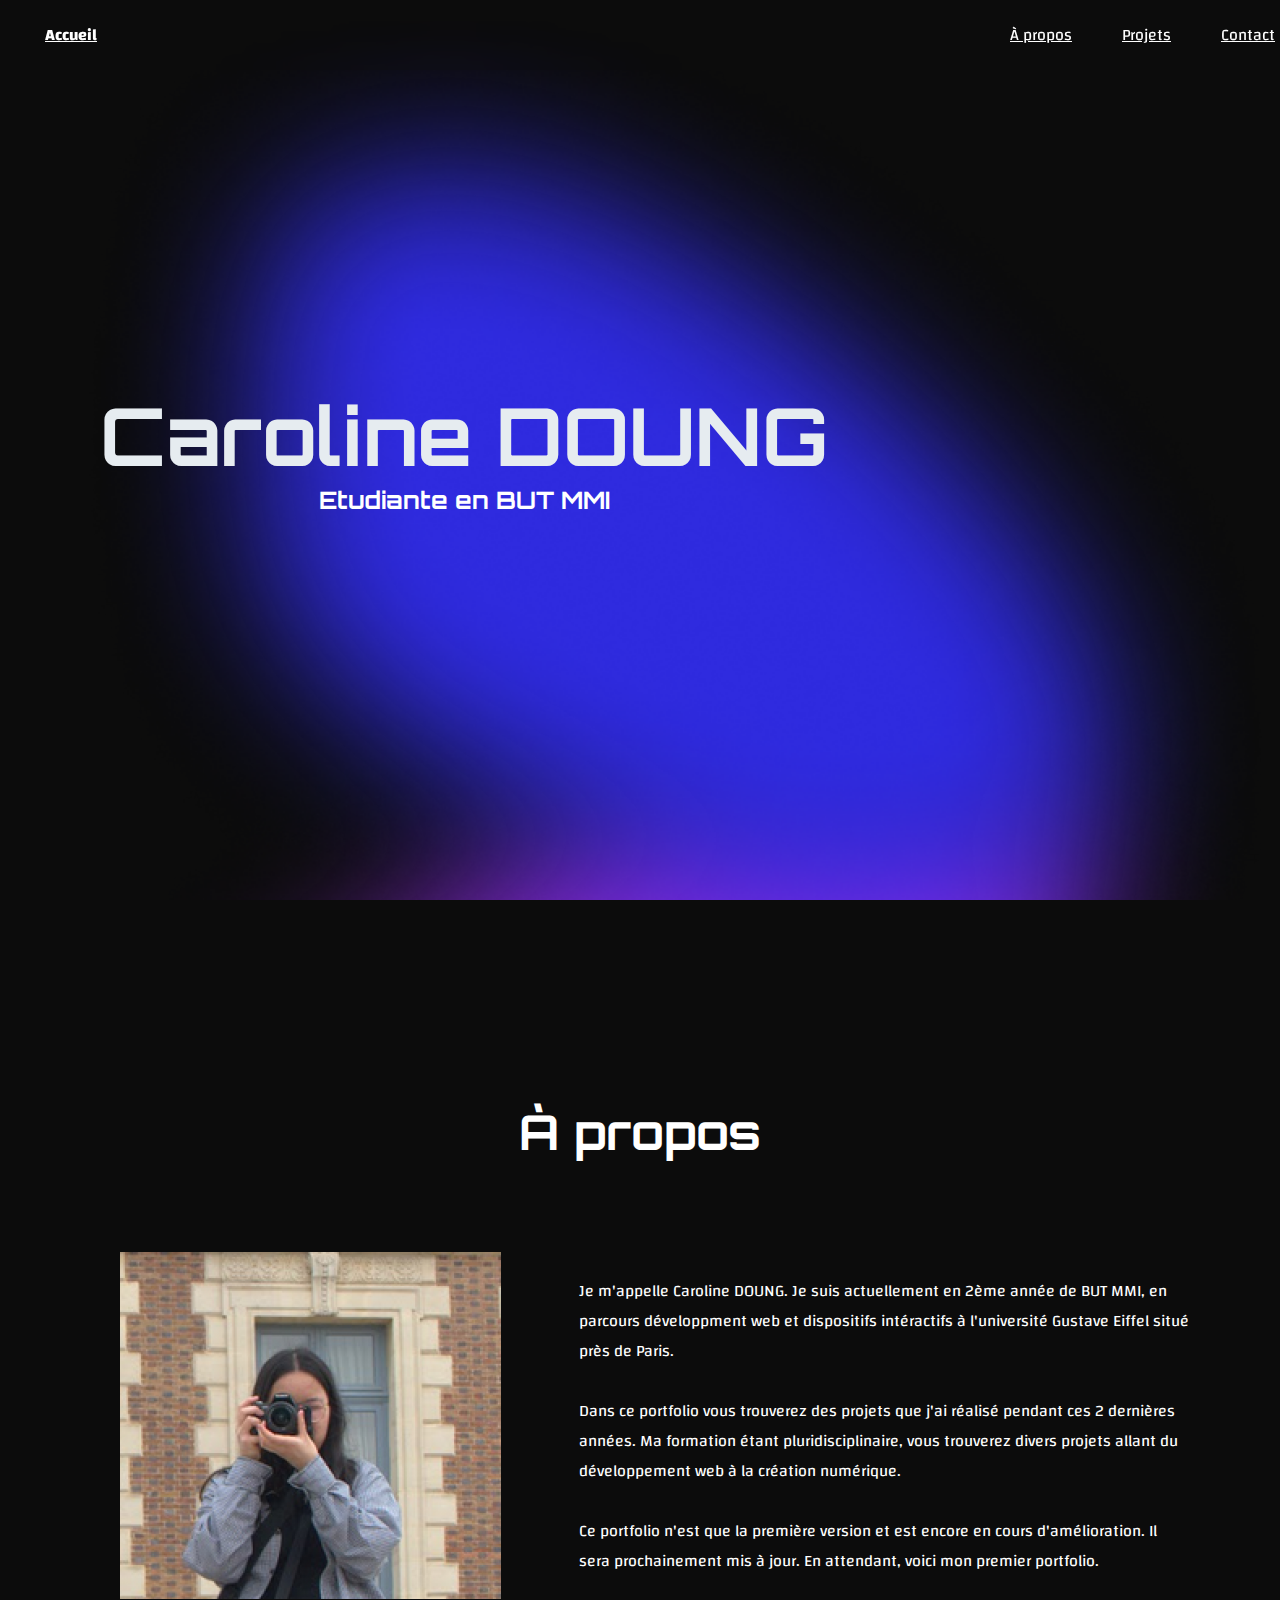
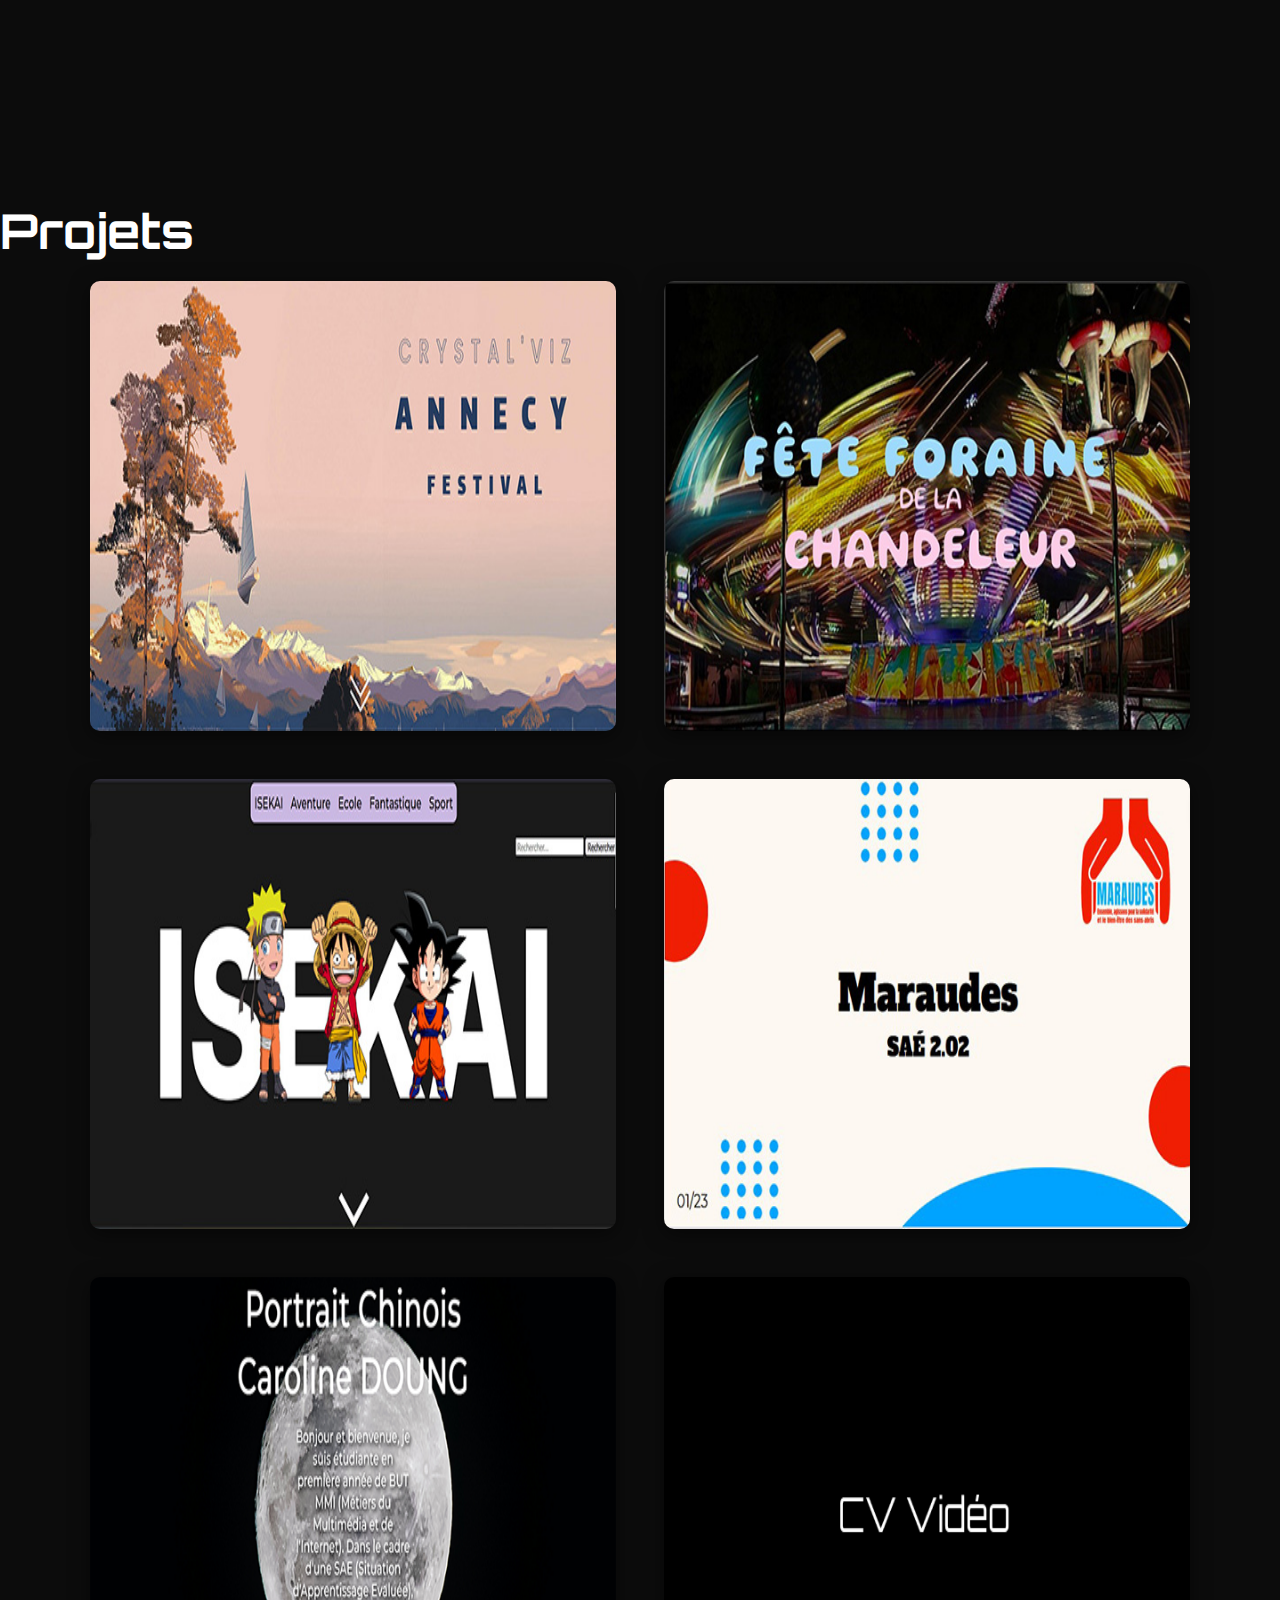
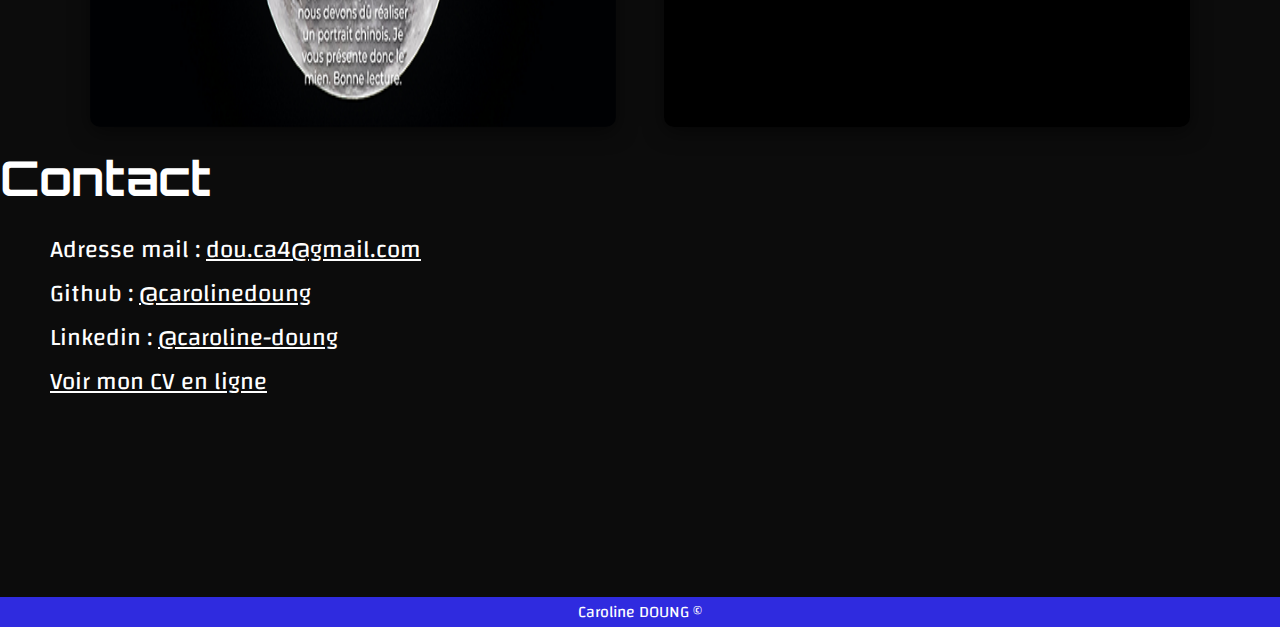
<file: index.html>
<!DOCTYPE html>
<html lang="fr">
<head>
    <meta charset="UTF-8">
    <meta name="viewport" content="width=device-width, initial-scale=1.0">
    <title>Portfolio - Caroline DOUNG</title>
    <link href="style.css" rel="stylesheet">

</head>
<body>
    <header>
        <div class="navbar-container">
            <nav class="navbar">
                <!-- <div class="logo-container"> -->
                    <a href="#" class="logo">Accueil</a>
                <!-- </div> -->
                <div class="nav-links">
                    <ul>
                    <li><a href="#about">À propos</a></li>
                    <li><a href="#projects">Projets</a></li>
                    <li><a href="#contact">Contact</a></li>
                    </ul>
                </div>
                <img class="burger-menu" src="images/icone_burgermenu.png" alt="menu burger">
            </nav>
        </div>
    </header>
    <main>
        <div class="accueil-container">
            <div class="title-accueil">
                <h1>Caroline DOUNG</h1>
                <h2>Etudiante en BUT MMI</h2>
            </div>
            <!-- <img class="gradient" src="./images/gradient3.svg" alt=""></img> -->
            <!-- <span class="wordcloud"></span> -->
        </div>

        <section id="about" class="apropos">
            <div class="title-about">
                <h2 class="section-title">À propos</h2>
            </div>
            <div class="about-content">
                <div class="img-container">
                    <img class="img-about" src="./images/img_apropos.png">
                </div>
            <div class="text">
                <p>Je m'appelle Caroline DOUNG. Je suis actuellement en 2ème année de BUT MMI, en parcours développment web et dispositifs intéractifs à l'université Gustave Eiffel situé près de Paris.</p>
                <br>
                <p>Dans ce portfolio vous trouverez des projets que j'ai réalisé pendant ces 2 dernières années. Ma formation étant pluridisciplinaire, vous trouverez divers projets allant du développement web à la création numérique. </p>
                <br>
                <p>Ce portfolio n'est que la première version et est encore en cours d'amélioration. Il sera prochainement mis à jour. En attendant, voici mon premier portfolio. </p>
            </div>
            </div>
        </section>
        <section id="projects">
            <div class="title-projects">
                <h2 class="section-title">Projets</h2>
            </div>
            <div class="projects-container"></div>
        </section>
        <section id="contact">
            <h2 class="section-title">Contact</h2>
            <div class=".contact">
                <p class="item">Adresse mail : <a class="link" href="mailto:dou.ca4@gmail.com" alt="envoyer un mail"> dou.ca4@gmail.com</a></p>
                <p class="item">Github : <a class="link" href="https://github.com/carolinedoung" alt="github"> @carolinedoung</a></p>
                <p class="item">Linkedin : <a class="link" href="https://www.linkedin.com/in/caroline-doung-520394269/" alt="linkedin"> @caroline-doung</a></p>
                <p class="item"><a class="link" href="https://www.linkedin.com/posts/caroline-doung-520394269_cv-one-page-activity-7074978817013870593-uyMD?utm_source=share&utm_medium=member_desktop" alt="CV linkedin">Voir mon CV en ligne</a></p>
            </div>
        </section>
    </main>
    
<footer>
    <div class="footer"> Caroline DOUNG ©</div>
</footer>

<script defer src="script.js"></script>
<script defer src="project.js"></script>
</body>
</html>
</file>
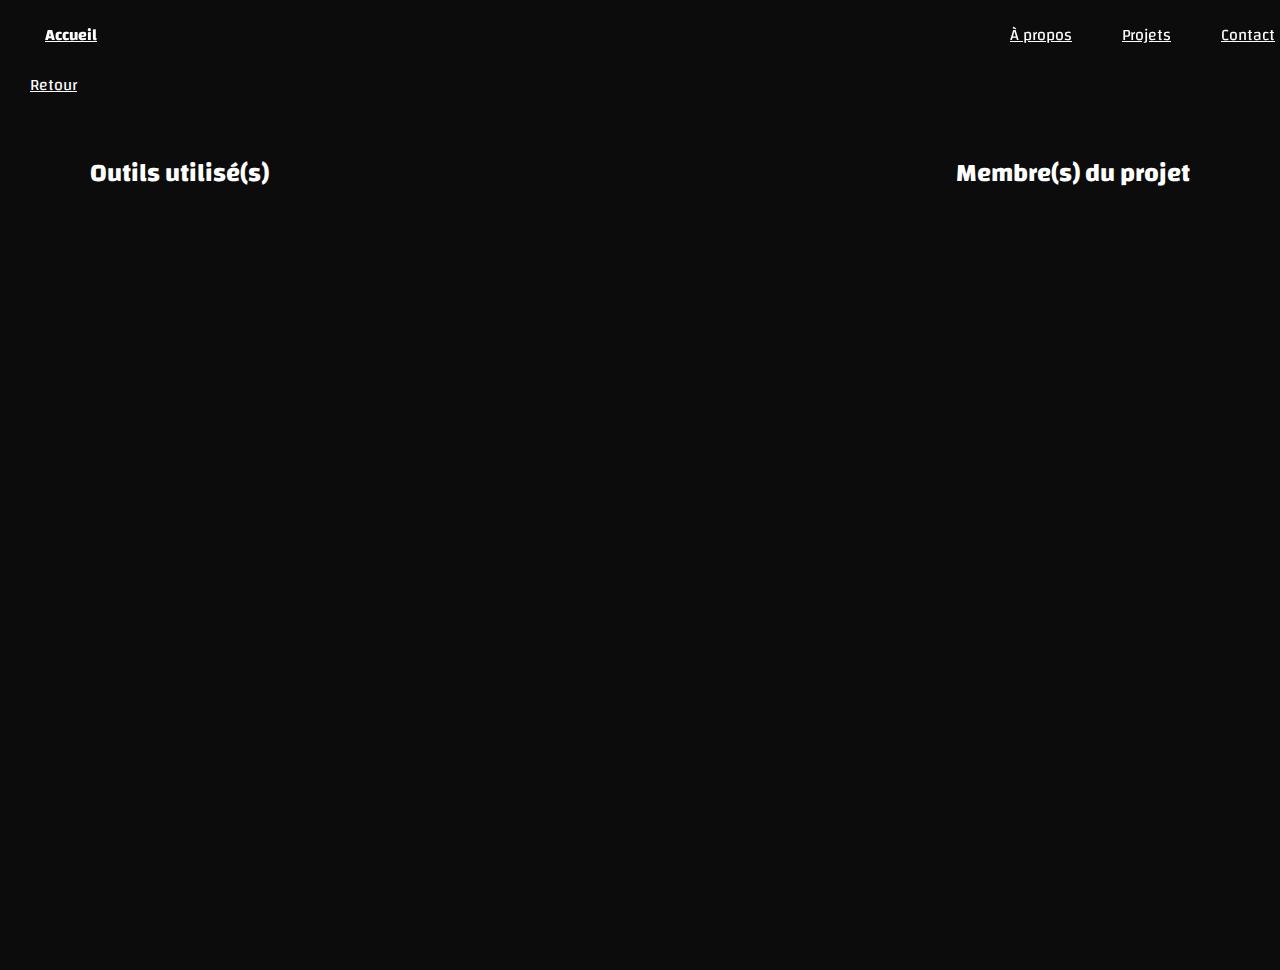
<file: projet.html>
<!DOCTYPE html>
<html lang="fr">
<head>
    <meta charset="UTF-8">
    <meta name="viewport" content="width=device-width, initial-scale=1.0">
    <title>Portfolio - Caroline DOUNG</title>
    <link href="style.css" rel="stylesheet">
    <link href="projet.css" rel="stylesheet">

</head>
<body>
    <header>
        <div class="navbar-container">
            <nav class="navbar">
                <!-- <div class="logo-container"> -->
                    <a href="index.html" class="logo">Accueil</a>
                <!-- </div> -->
                <div class="nav-links">
                    <ul>
                    <li><a href="index.html#about">À propos</a></li>
                    <li><a href="index.html#projects">Projets</a></li>
                    <li><a href="index.html#contact">Contact</a></li>
                    </ul>
                </div>
                <img class="burger-menu" src="images/icone_burgermenu.png" alt="menu burger">
            </nav>
        </div>
    </header>

    <section id="container">
        <a class="link-home" href="index.html#projects">Retour</a>
        <div class="title-project"></div>
        <div class="content-project">
            <div class="img-project"></div>
            <div class="text-project">
                <div class="link-project"></div>
            </div>
        </div>

        <div class="container2">
            <div class="tools">
                <h3 class="title-tool">Outils utilisé(s)</h3>
                <div class="container-tools"></div>
            </div>  
            <div class="member">
                <h3 class="mb">Membre(s) du projet</h3>
            </div> 
        </div>
            <div class="gallery"></div> 
    </section>

<script defer src="script.js"></script>
<script defer src="project.js"></script>
</body>
</html>
</file>
<file: style.css>
@import url('https://fonts.googleapis.com/css2?family=Changa:wght@500&family=Montserrat&family=Open+Sans:wght@300&family=Oswald:wght@700&display=swap');


@import url('https://fonts.googleapis.com/css2?family=Changa:wght@500&family=Montserrat&family=Open+Sans:wght@300&family=Orbitron&family=Oswald:wght@700&display=swap');

@import url('https://fonts.googleapis.com/css2?family=Changa:wght@500&family=Montserrat&family=Open+Sans:wght@300&family=Orbitron&family=Oswald:wght@700&family=Poppins&display=swap');


*,
*::before,
*::after {
  box-sizing: bor   der-box;
  margin:0;
  padding: 0;
}

html {
    scroll-behavior: smooth;
}

body {
    margin: 0; 
    padding: 0;
    /* background-color: #DEF9FF; */
    /* background-color: rgb(205, 218, 255); */
    /* background-color: rgb(31, 31, 31); */
    background-color: rgb(12, 12, 12);
    /* background: linear-gradient(217deg, rgba(255,0,0,.8), rgba(255,0,0,0) 70.71%),
            linear-gradient(127deg, rgba(0,255,0,.8), rgba(0,255,0,0) 70.71%),
            linear-gradient(336deg, rgba(0,0,255,.8), rgba(0,0,255,0) 70.71%); */
    font-family: "changa";
    list-style: none;
    text-decoration: none; 
}


.navbar {
    position: fixed;
    z-index: 100;
    padding: 20px;
    display: flex;
    justify-content: space-between;
    align-items: center;
    width: 100%;
    background-color: rgba(120, 120, 120, 0);
    backdrop-filter: blur(10px);
    /* background-color: blue; */
        
}

.navbar a {
    color: white;
}

.navbar .nav-links ul {
    display: flex; 
}


.navbar .nav-links ul li {
    margin: 0 25px;
}

.logo {
   font-weight: bold;
   font-size: 1em;
   font-family: "changa";
   margin: 0 25px;

}

.burger-menu {
    z-index: 5;
    display: none;
    position: absolute;
    top: 20px;
    right: 30px;
    width: 35px;
    cursor: pointer;
}

/* responsive navbar */

@media screen and (max-width: 900px) {
    .navbar {
        position: absolute;
        padding: 0;
    }

    .logo {
        position: absolute;
        top: 25px;
        left: 25px;
    }
    .burger-menu {
        display: block;
    }

    .nav-links {
        z-index: 4;
        top: 0;
        left: 0;
        position: absolute;
        background-color: rgba(255, 255, 255, 0.265);
        backdrop-filter: blur(20px);
        width: 100%;
        height: 100vh;
        display: flex;
        justify-content: center;
        align-items: center;
        margin-left: -100%; 
        /* transition: all 0.5s ease; */
    }

    .nav-links.mobile-menu {
        margin-left: 0;
    
    }

    .nav-links ul {
        display: flex;
        flex-direction: column;
        align-items: center;
    }

    .navbar .nav-links ul li {
        padding-bottom: 20px;
        font-size: 1.3em;
    }
}


.title-accueil {
    z-index: 1;
    /* display: flex;
    justify-items: left;
    align-items: center; */
    left: 100px;
    position: relative
}

h1 {
    color: rgb(230, 236, 240);
    font-size: 5em;
    font-family: "Orbitron";
    padding: 0px;
    /* margin-bottom: 50px; */

}

h2 {
    color: white;
    font-family: "Orbitron";
}


/* .title-accueil {
    display: flex;
    justify-content: center;
    align-items: center;
} */


li {
    list-style-type: none;
    color: white;
    font-family: "changa";
}

.accueil-container {
    /* width: 100vw; */
    height: 100vh;
    /* position: absolute; */
    display: flex;
    flex-direction: row;
    justify-content: space-between; 
    /* ou left? */
    align-items: center;
    text-align: center;
    align-items: center;
    background-image: url(./images/gradient.png);
    background-size: cover;
    background-repeat: no-repeat;
    /* background-position: 100%; */

}

/* .gradient {
    width: 40%;
    margin-left: auto;

} */


/* about */

.section-title {
    color: white;
    font-size: 3em;
    margin-bottom: 20px;

}

.title-about {
    /* display: flex;
    justify-content: center;
    align-items: center; */
    text-align:center;
    margin-bottom: 70px;
    
}

#about {
    height: 100vh;
    display: flex;
    flex-direction: column;
    justify-content: center;
    align-items: center;
    /* border-top: 1px solid #2F2BDF; */
}

.about-content {
    display: flex;
    flex-direction: row;
    gap: 3rem;
    justify-content: space-between;
    align-items: center;
    max-width: 1100px;
    margin: 0 auto;
    /* margin-top: 100px; */

}

.text p {
    color: white;
    /* display: flex;
    align-items: center;
    justify-content: center; */
}

.img-container {
    display: flex;
    align-items: center;
    justify-content: center;
    width: 100%;
}

/* responsive about + h1 */

@media screen and (max-width: 1050px) {
    #about {
        height: auto;
    }
    .about-content {
        flex-direction: column;
        align-items: center;
        gap: 2rem;
        margin-left: 20px;
        margin-right: 20px;
        margin-top: 20px;
        margin-bottom: 20px;
    }
    

}

@media screen and (max-width: 700px) {
    .title-accueil {
        left: 0;
    }
}
@media screen and (max-width: 300px) {
    /* .img-container {
        width: 50%;
        object-fit: cover;
        object-position: center;
        padding: 30px;
    } */
        .img-about {
            width: 90%;
            object-fit: cover;
            object-position: center;

    }

    h1 {
        font-size: 2em;
        text-align: center;
    }

    .title-accueil {
        left: 0;
        margin: auto;
    }

    .accueil-container {
        margin: 0;
    }
    


}


@media screen and (max-width: 450px) {
    #about {
        height: auto;
        /* height: 180vh; */
    }

    .img-about {
        width: 70%;
    }

    .text {
        max-width: 250px;
    }

    .text p {
         font-size: 80%;
         object-position: center;
   }

   h1 {
    font-size: 2em;
    text-align: center;
   }

   .title-accueil {
        margin: auto;
   }
   
   .accueil-container {
    margin: 0;
   }
 }
 

/* projects */

#projects {
    height: auto;
    /* border: #ff0000 solid; */

}

/* projets */

.projects-container {
    /* height: 500px; */
    /* display: flex;
    flex-wrap: wrap;
    justify-content: space-around;
    row-gap: 20px; */
    /* display: grid;
    margin: 0 var(--padding);
    grid-template-columns: repeat(auto-fit, minmax(500px, 2fr));
    column-gap: 200px;
    row-gap: 100px;
    padding: auto; */
    display: grid;
    max-width: 1100px;
    margin: auto;
    column-gap: 3rem;
    row-gap: 3em;
    grid-template-columns: repeat(auto-fit, minmax(350px, 1fr));
    /* grid-auto-rows: minmax(150px, auto); */
    margin-bottom: 20px;
    
}

/* projects responsive */

@media screen and (max-width: 1200px) {
    .projects-container {
        padding: 40px;
        height: auto;  
    }

    .project-box {
        width: 100%;
        height: 100%;
        background-position: cover;
    }
}
@media screen and (max-width: 900px) {
    .projects-container {
        grid-template-columns: 1fr;
        /* padding: 60px;   */
        height: auto;
    }

    
    .project-box {
        width: 100%;
        height: 100%;
        background-position: cover;
    }

}

@media screen and (max-width: 400px) {
    .projects-container {
        grid-template-columns: 1fr;
        height: auto;
    }
    
    .project-box {
        width: 100%;
        height: 100%;
        background-position: cover;
    }

}
.project img {
    width: 100%;
    object-fit: cover;
    
}

.project a{
    color: white;
}

/* .project { */
        /* max-width: 100%; */
        /* border-radius: 10px;
        box-shadow: 0 5px 20px rgba(0,0,0,0.5);
        transition: all .3s;
        &:hover {
          box-shadow: 0px 10px 20px rgba(222, 223, 235, 0.8);
        }
} */

.project-box {
    height: 50vh;
    /* max-width: 100%; */
    border-radius: 10px;
    box-shadow: 0 5px 20px rgba(0,0,0,0.5);
    transition: all .3s;
    &:hover {
      box-shadow: 0px 10px 20px #2F2BDF;
    }
    cursor: pointer;
}

.img-text {
    display: none;
}
/* contact */

#skills {
    height: 100vh;
}

#contact {
    height: 50vh;
}

.footer {
    background-color: #2F2BDF;
    color: white;
    text-align: center;
}

p.item {
    font-size: 1.5em;
    color: white;
    margin-left : 50px
}
a.link {
    color: white;
}
</file>
<file: projet.css>
@import url('https://fonts.googleapis.com/css2?family=Changa:wght@500&family=Montserrat&family=Open+Sans:wght@300&family=Orbitron&family=Oswald:wght@700&family=Poppins&display=swap');

html {
    color: white;
}
/* .dataviz {
    height: 100vh;
    position: relative;
    padding-top: 70px;
    color: white;
} */

/* body {
    font-family: 'Poppins', sans-serif;  
    background-image: url(./images/gradient.png);
    background-size: cover;
    background-repeat: no-repeat;

} */

.link-home {
    margin: 30px;
    color: white;
    /* margin-top: 50px; */
}

h1 {
    /* top: 0; */
    font-size: 3.5em;
    text-align: center;
    margin-bottom: 5%;
    /* margin-top: 5%; */
}

/* .gallery-project {
    display: flex;
    align-items: center;
    justify-content: center;
    column-gap: 2em;

} */

#container {
    border: 2px red;
    height: 100vh;
    position: relative;
    top: 70px;
    /* display: flex;
    flex-direction: row;
    gap: 3rem;
    justify-content: space-between; */
    /* max-width: 1200px; */
    margin: 0 auto;
    /* margin-bottom: 80px; */
}

.content-project {
    display: flex;
    flex-direction: row;
    align-items: center;
    justify-content: space-between;
    column-gap: 3em;
    max-width: 1100px;
    margin: auto;
    margin-bottom: 50px;
}

.text-project {
    display: flex;
    flex-direction: column-reverse;
}

/* .img-project {
    height: 50vh;
    box-shadow: rgba(149, 157, 165, 0.2) 0px 8px 24px;
    object-fit: contain;
} */

.img-shadow {
    box-shadow: rgba(149, 157, 165, 0.2) 0px 8px 24px;
}

.date {
    margin-bottom: 10px;
}

.link-project a {
    margin-right: 20px;
    color: white;
}

h3.title-tool {
    font-size: 1.6em;
}


h3.mb {
    font-size: 1.6em;
    
}

/* .name {
    position: relative;
    top: 20px;
} */

.tools div {
    /* margin: 20px; */
    display: flex;
    flex-direction: row;
    column-gap: 3em;
 
}
/* .tools img {
    width: 5%;
    height: 10%;
} */

.tools p {
    color: rgb(255, 255, 255);
    background-color: rgb(12, 12, 12);
    border: solid 2px #ffffff;
    border-radius: 4px;
    height: 30px;
    width: 100px;
    text-align: center;
}



.container2 {
    display: flex;
    flex-direction: row;
    align-items: center;
    justify-content: space-between;
    column-gap: 3em;
    max-width: 1100px;
    margin: auto;
}


.gallery {
    display: flex;
    flex-direction: row;
    align-items: center;
    justify-content: space-between;
    column-gap: 1em;
    margin-top: 50px;
    padding-bottom: 50px;
    margin-left: 10px;
    margin-right: 10px;

}

.img-gallery {
    width: 100%;
    box-shadow: rgba(149, 157, 165, 0.2) 0px 8px 24px;
}

@media screen and (max-width: 900px) {
    .content-project {
        display: flex;
        flex-direction: column;
        align-items: center;
        gap: 2rem;
        margin-left: 20px;
        margin-right: 20px;
        margin-top: 20px;
        margin-bottom: 20px;
    }

    .container2 {
        display: flex;
        flex-direction: column;
        align-items: start;
        gap: 2rem;

    }

    .gallery {
        display: flex;
        flex-direction: column;
        row-gap: 2em;
    }

}

@media screen and (max-width: 450px) {
    .content-project {
        display: flex;
        flex-direction: column;
        align-items: center;
        gap: 2rem;
        margin-left: 20px;
        margin-right: 20px;
        margin-top: 20px;
        margin-bottom: 20px;
    }

    .container2 {
        display: flex;
        flex-direction: column;
        align-items: start;
        gap: 2rem;

    }

    .gallery {
        display: flex;
        flex-direction: column;
        row-gap: 2em;
    }

    .container-tools {
        display: flex;
        gap: 8px;
        flex-wrap: wrap;
    }

    h1 {
        font-size: 2em;
    }
}
    @media screen and (max-width: 750px) {
    .content-project {
        display: flex;
        flex-direction: column;
        align-items: center;
        gap: 2rem;
        margin-left: 20px;
        margin-right: 20px;
        margin-top: 20px;
        margin-bottom: 20px;
    }

    .container2 {
        display: flex;
        flex-direction: column;
        align-items: start;
        gap: 2rem;

    }

    .gallery {
        display: flex;
        flex-direction: column;
        row-gap: 2em;
    }

    .container-tools {
        display: flex;
        gap: 8px;
        flex-wrap: wrap;
    }
    
    .img-shadow {
        width: 100%;
    }

    h1 {
        font-size: 2em;
    }

}
</file>
